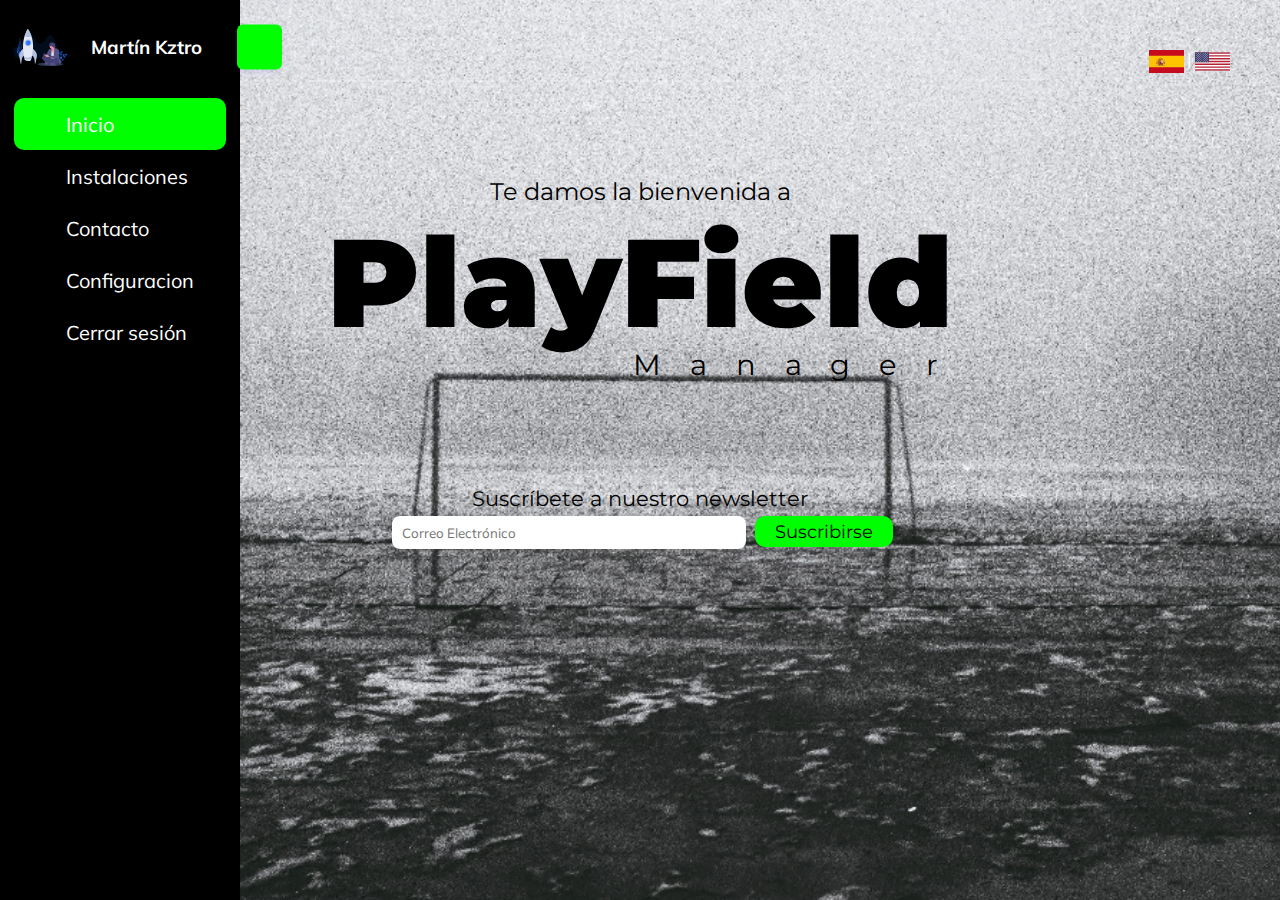
<file: fielder_community-2/index.html>
<!DOCTYPE html>
<html lang="en">
<head>
  <meta charset="UTF-8">
  <meta name="viewport" content="width=device-width, initial-scale=1.0">
  <title>PlayField</title>
  <link rel="stylesheet" href="https://use.fontawesome.com/releases/v5.8.1/css/all.css" integrity="sha384-50oBUHEmvpQ+1lW4y57PTFmhCaXp0ML5d60M1M7uH2+nqUivzIebhndOJK28anvf" crossorigin="anonymous">
  <link rel="stylesheet" href="styles.css">
</head>
<body>
    <div class="container">
          <nav>
            <div class="sidebar-top">
              <span class="expand-btn">
               <i class="fas fa-bars"></i>
              </span>
              <img
              src="img/log.svg"
                class="logo"
                alt="Logo"
              >
              <h3 class="hide">Martín Kztro</h3>
            </div>
            <div class="sidebar-links">
              <ul>
                <li>
                  <a href="#portfolio" class="active">
                    <i class="fas fa-home"></i>
                    <span class="link hide">Inicio</span>
                  </a>
                </li>
                <li>
                  <a href="#analytics">
                    <i class="fas fa-city"></i>
                    <span class="link hide">Instalaciones</span>
                  </a>
                </li>
                <li>
                  <a href="#dashboard">
                    <i class="fas fa-address-book"></i>
                    <span class="link hide">Contacto</span>
                  </a>
                </li>
                <li>
                  <a href="#reports">
                    <i class="fas fa-cog"></i>
                    <span class="link hide">Configuracion</span>
                  </a>
                </li>
                <li>
                  <a href="#">
                    <i class="fas fa-sign-out-alt"></i>
                    <span class="link hide">Cerrar sesión</span>
                  </a>
                </li>
              </ul>
            </div>
          </nav>

          <main class="contenido-principal">
            <div class="texto-lenguaje">
              <img src="img/esp-flag.svg" alt="">
              <p> | </p>
              <img src="img/usa-flag.svg" alt="">
            </div>
            <div class="texto-bienvenida">
              <h4>Te damos la bienvenida a</h4>
              <h1>PlayField</h1>
              <p>Manager</p>
            </div>
            <div class="texto-suscribirse">
              <h5>Suscríbete a nuestro newsletter</h5>
              <input type="email" placeholder="Correo Electrónico">
              <button>Suscribirse</button>
            </div>
          </main>
    </div>
          

          <script src="script.js"></script>
    </body>
</html>
</file>
<file: fielder_community-2/styles.css>
@import url('https://fonts.googleapis.com/css2?family=Mulish&display=swap');
@import url('https://fonts.googleapis.com/css2?family=Montserrat:wght@200;400;900&display=swap');

:root {
    --primary-color: #000;
    --primary-color-dark: #00ff00;    
    --button-color: #00ff00;
    --button-color-shadow: #5433FF30;
    --text-color: white;
}

* {
    margin: 0;
    padding: 0;
    box-sizing: border-box;
    font-family: Mulish;
}

.container {
    text-align: center;
    display: flex;
    flex: 1;
}

.background {
    content: "";
    position: absolute;
    height: 100vh;
    width: 100vw;
    display: grid;
    place-items: center;
    opacity: 0.5;
    background-size: 100%;
    background-repeat: no-repeat;
    background-size: auto;
}

nav {
    position: fixed;
    top: 0;
    left: 0;
    height: 100vh;
    background-color: var(--primary-color);
    width: 15rem;
    padding: 1.8rem 0.85rem;
    color: var(--text-color);
    display: flex;
    flex-direction: column;
    transition: width 0.5s ease-in-out;
}
@media (max-width: 768px) { 
    nav {
      height: 100vh;
    }
}

.sidebar-top {
  position: relative;
  display: flex;
  align-items: center;
  margin-bottom: 32px;
}

.sidebar-top .logo {
  position: relative;
  width: 54px;
  margin-right: 1.45rem;
  left: -1px;
}

.sidebar-top h2 {
  padding-left: 0.5rem;
  font-weight: 600;
  font-size: 1.4rem;
}

.expand-btn {
  position: absolute;
  top: 50%;
  width: 45px;
  height: 45px;
  display: grid;
  place-items: center;
  background-color: var(--button-color);
  border-radius: 6px;
  cursor: pointer;
  box-shadow: 0 3px 10px -3px var(--button-color-shadow);
  right: -3.5rem;
  transform: translateY(-50%) translateX(-8px);
  opacity: 0;
  pointer-events: none;
  transition: 0.3s;
}


nav:hover .expand-btn,
.expand-btn.hovered {
  transform: translateY(-50%) translateX(0px);
  opacity: 1;
  pointer-events: all;
}

.sidebar-links ul {
  list-style-type: none;
  position: relative;
 
}

.sidebar-links li {
  position: relative;
}

.sidebar-links li a {
  padding: 12px;
  color: var(--text-color);
  font-size: 1.25rem;
  display: flex;
  align-items: center;
  height: 52px;
  text-decoration: none;
  color: #fff;
}

.sidebar-links .link {
  margin-left: 40px;
}

.sidebar-links .active {
  width: 100%;
  text-decoration: none;
  background-color: var(--primary-color-dark);
  transition: all 100ms ease-in;
  border-radius: 10px;
}

body.collapsed nav {
  width: 80px;
}
@media (max-width: 768px) { 
  body.collapsed nav {
    width: 70px;
  }
}

body.collapsed .hide {
  opacity: 0;
  pointer-events: none;
  transition-delay: 0s;
}

body.collapsed .expand-btn img {
  transform: rotate(-180deg);
}
main {
    display: block;
    top: 0;
    flex: 1;
    padding: 50px;
    height: 100vh;
    width: 100%;
    background-image: url(img/hero.jpg);
    background-position: center;
    background-repeat: no-repeat;
    background-size: cover;
}
.texto-lenguaje {
    display: flex;
    justify-content: right;
    gap: 3px;
}
.texto-lenguaje p {
    color: #fff;
    font-family: Montserrat;
    font-weight: 400;
}
.texto-lenguaje img{
    width: 35px;
    cursor: pointer;
}
.texto-bienvenida {
    display: flex;
    flex-direction: column;
    align-items: center;
    justify-content: center;
    margin: 6.5rem 0;
    font-family: 'Montserrat' !important;
}
@media (max-width: 768px) { 
    .texto-bienvenida {
      margin: 8.5rem 0;
      margin-left: 3.8rem;
    }
}
.texto-bienvenida h1 {
    font-family: 'Montserrat';
    font-size: 7.8rem;
    font-weight: 900;
}
@media (max-width: 768px) { 
    .texto-bienvenida h1 {
      font-size: 3.6rem;
    }
}
.texto-bienvenida h4 {
    font-family: 'Montserrat';
    font-weight: 400;
    font-size: 1.5rem;
}
@media (max-width: 768px) { 
    .texto-bienvenida h4 {
      font-size: 1rem;
    }
}
.texto-bienvenida p {
    font-family: 'Montserrat';
    font-size: 1.8rem;
    margin-left: 20rem;
    margin-top: -.7rem;
    letter-spacing: 1.8rem;
    font-weight: 400;
}
@media (max-width: 768px) { 
    .texto-bienvenida p {
      font-size: 1rem;
      margin-left: 9.5rem;
      letter-spacing: .8rem;
    }
}
@media (max-width: 768px) { 
    .texto-suscribirse {
      display: flex;
      flex-direction: column;
      margin-left: 5rem;
    }
}
.texto-suscribirse h5 {
    font-family: 'Montserrat';
    font-size: 1.3rem;
    font-weight: 400;
}
.texto-suscribirse input {
    margin: 5px;
    height: 33px;
    width: 30%;
    padding: 5px 10px;
    border-radius: 8px;
    border: none;
}
@media (max-width: 768px) { 
    .texto-suscribirse input {
      margin-bottom: 20px;
      width: 13rem;
    }
}
.texto-suscribirse button {
    background-color: #00ff00;
    font-family: 'Montserrat';
    padding: 5px 20px;
    border-radius: 10px;
    border: none;
    font-size: 1.1rem;
    font-weight: 400;
}
@media (max-width: 768px) { 
    .texto-suscribirse button {
      padding: 5px 10px;
      width: 9rem;
      margin: 0 auto;

    }
}
</file>
